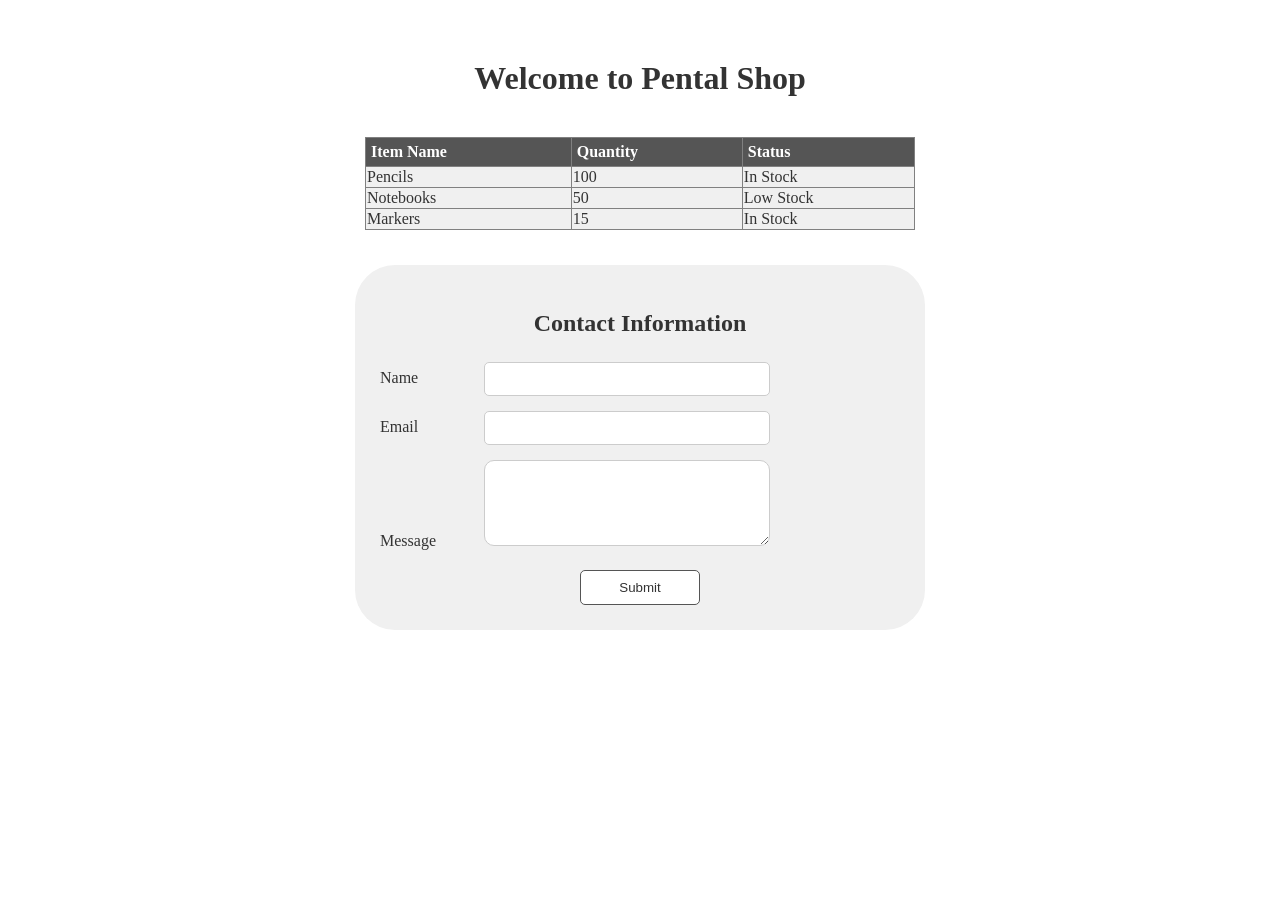
<file: Lab Task 01/Index.html>
<!DOCTYPE html>
<html>
<head>
<title>Pental Shop</title>
<link rel="stylesheet" href="script.css">
</head>
<body>

    <h1>Welcome to Pental Shop</h1>

    <table>
        <tr>
            <th>Item Name</th>
            <th>Quantity</th>
            <th>Status</th>
        </tr>
        <tr>
            <td>Pencils</td>
            <td>100</td>
            <td>In Stock</td>
        </tr>
        <tr>
            <td>Notebooks</td>
            <td>50</td>
            <td>Low Stock</td>
        </tr>
        <tr>
            <td>Markers</td>
            <td>15</td>
            <td>In Stock</td>
        </tr>
    </table>

    <div class="form-box">
        <h2>Contact Information</h2>
        <form>
            <div class="row">
                <label>Name</label>
                <input type="text">
            </div>
            <div class="row">
                <label>Email</label>
                <input type="email">
            </div>
            <div class="row">
                <label>Message</label>
                <textarea></textarea>
            </div>
            <button type="submit">Submit</button>
        </form>
    </div>

</body>
</html>
</file>
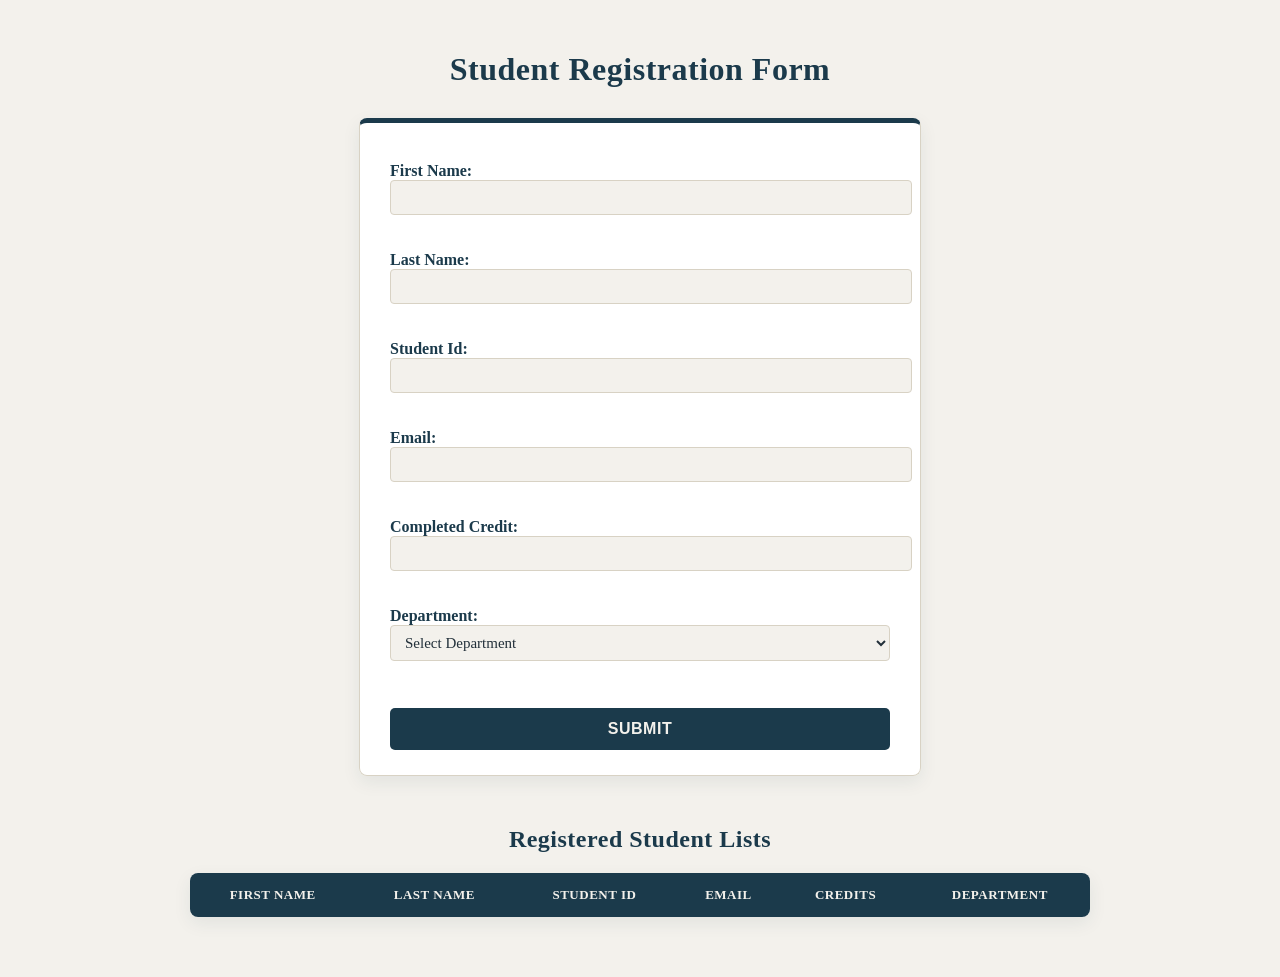
<file: Lab Task 02/index.html>
<!DOCTYPE html>
<html lang="en">
<head>
    <meta charset="UTF-8">
    <meta name="viewport" content="width=device-width, initial-scale=1.0">
    <title>Student Registration Form</title>
    <link rel="stylesheet" href="index.css">
    <script src="script.js" defer></script>
</head>
<body>
    <h1>Student Registration Form</h1>

    <fieldset>
        <form onsubmit="return registerstd()">

            <label>First Name:</label><br>
            <input type="text" id="fname" name="fname"/>
            <p id="fnameErr" class="error"></p>

            <label>Last Name:</label><br>
            <input type="text" id="lname" name="lname"/>
            <p id="lnameErr" class="error"></p>

            <label>Student Id:</label><br>
            <input type="text" id="id"/>
            <p id="idErr" class="error"></p>

            <label>Email:</label><br>
            <input type="text" id="email" name="email"/>
            <p id="emailErr" class="error"></p>

            <label>Completed Credit:</label><br>
            <input type="number" id="credit" />
            <p id="creditErr" class="error"></p>

            <label>Department:</label><br>
            <select id="dept">
                <option value="">Select Department</option>
                <option value="CSE">CSE</option>
                <option value="EEE">EEE</option>
                <option value="COE">COE</option>
                <option value="CS">CS</option>
                <option value="Architecture">Architecture</option>
            </select>
            <p id="deptErr" class="error"></p>

            <button type="submit">SUBMIT</button>
        </form>
    </fieldset>

    <h2>Registered Student Lists</h2>

    <table id="stdTable">
        <tr>
            <th>First Name</th>
            <th>Last Name</th>
            <th>Student ID</th>
            <th>Email</th>
            <th>Credits</th>
            <th>Department</th>
        </tr>
    </table>

</body>
</html>
</file>
<file: Lab Task 01/script.css>
body {
    font-family: "Times New Roman", serif;
    background-color: white;
}

h1 {
    text-align: center;
    margin-top: 60px;
    margin-bottom: 40px;
    color: #333333;
}

table {
    width: 550px;
    margin: auto;
    border-collapse: collapse;
}

th {
    background-color: #555555;
    color: white;
    text-align: left;
    padding: 5px;
}

td {
    background-color: #f0f0f0;
    color: #333333;
}

table, th, td {
    border: 1px solid gray;
}

.form-box {
    width: 520px;
    margin: 35px auto;
    background-color: #f0f0f0;
    padding: 25px;
    border-radius: 40px;
}

h2 {
    text-align: center;
    margin-bottom: 25px;
    color: #333333;
}

.row {
    margin: 15px 0;
}

label {
    display: inline-block;
    width: 100px;
    color: #333333;
}

input {
    width: 280px;
    height: 30px;
    border: 1px solid #ccc;
    border-radius: 5px;
    background-color: white;
}

textarea {
    width: 280px;
    height: 80px;
    border: 1px solid #ccc;
    border-radius: 10px;
    background-color: white;
}

button {
    display: block;
    margin: 20px auto 0;
    width: 120px;
    height: 35px;
    border: 1px solid #555555;
    border-radius: 5px;
    background-color: white;
    color: #333333;
    cursor: pointer;
}

button:hover {
    background-color: #555555;
    color: white;
}
</file>
<file: Lab Task 02/index.css>
body{
    font-family: Cambria, Cochin, Georgia, Times, 'Times New Roman', serif;
    background: #F3F1EC;
    color: #22303A;
    margin: 0;
    padding: 30px 15px 60px;
}
 
 
h1, h2{
    text-align: center;
    color: #1B3A4B;
    letter-spacing: 0.5px;
}
 
h1{
    margin-bottom: 5px;
}
 
h2{
    margin-top: 50px;
}
 
fieldset{
    width: 500px;
    max-width: 100%;
    margin: 30px auto;
    background: #FFFFFF;
    padding: 25px 30px;
    border: 1px solid #D8D2C4;
    border-top: 5px solid #1B3A4B;
    border-radius: 8px;
    box-shadow: 0 6px 18px rgba(27, 58, 75, 0.08); 
}
 
 
label{
    display: inline-block;
    margin-top: 14px;
    font-weight: bold;
    width: 100%;
    color: #1B3A4B;
}
 
 
input[type="text"],
input[type="number"]{
    width: 100%;
    padding: 8px 10px;
    border: 1px solid #D8D2C4;
    border-radius: 4px;
    font-family: inherit;
    font-size: 15px;
    background: #F3F1EC;
    color: #22303A;
    transition: border-color 0.15s ease, box-shadow 0.15s ease;
}
 
 
input[type="text"]:focus,
input[type="number"]:focus,
select:focus{
    outline: none;
    border-color: #C9982F;
    box-shadow: 0 0 0 3px rgba(201, 152, 47, 0.25);
    background: #FFFFFF;
}
 
 
select{
    width: 100%;
    padding: 8px 10px;
    border: 1px solid #D8D2C4;
    border-radius: 4px;
    background: #F3F1EC;
    color: #22303A;
    font-family: inherit;
    font-size: 15px;
}
 
 
.error{
    color: #C0392B;
    margin: 6px 0 0;
    font-size: 13px;
    min-height: 16px;
}
 
 
button{
    display: block;
    width: 100%;
    padding: 12px 20px;
    margin: 25px 0 0;
    background-color: #1B3A4B;
    color: #F3F1EC;
    border: none;
    border-radius: 5px;
    font-size: 16px;
    font-weight: bold;
    letter-spacing: 0.5px;
    cursor: pointer;
    transition: background-color 0.15s ease, transform 0.1s ease;
}
 
button:hover{
    background-color: #A87C1F;
}
 
 
button:active{
    transform: translateY(1px);
}
 
 
table{
    width: 90%;
    max-width: 900px;
    margin: 0 auto;
    border-collapse: collapse;
    background: #FFFFFF;
    box-shadow: 0 6px 18px rgba(27, 58, 75, 0.08);
    border-radius: 8px;
    overflow: hidden;
}
 
th, td{
    text-align: center;
    padding: 14px 12px;
}
 
th{
    background: #1B3A4B;
    color: #F3F1EC;
    font-weight: bold;
    text-transform: uppercase;
    font-size: 13px;
    letter-spacing: 0.5px;
}
 
 
td{
    border-bottom: 1px solid #D8D2C4;
    color: #22303A;
}
 
 
tr:nth-child(even) td{
    background: #F7F5F0;
}
 
 
tr:last-child td{
    border-bottom: none;
}
</file>
